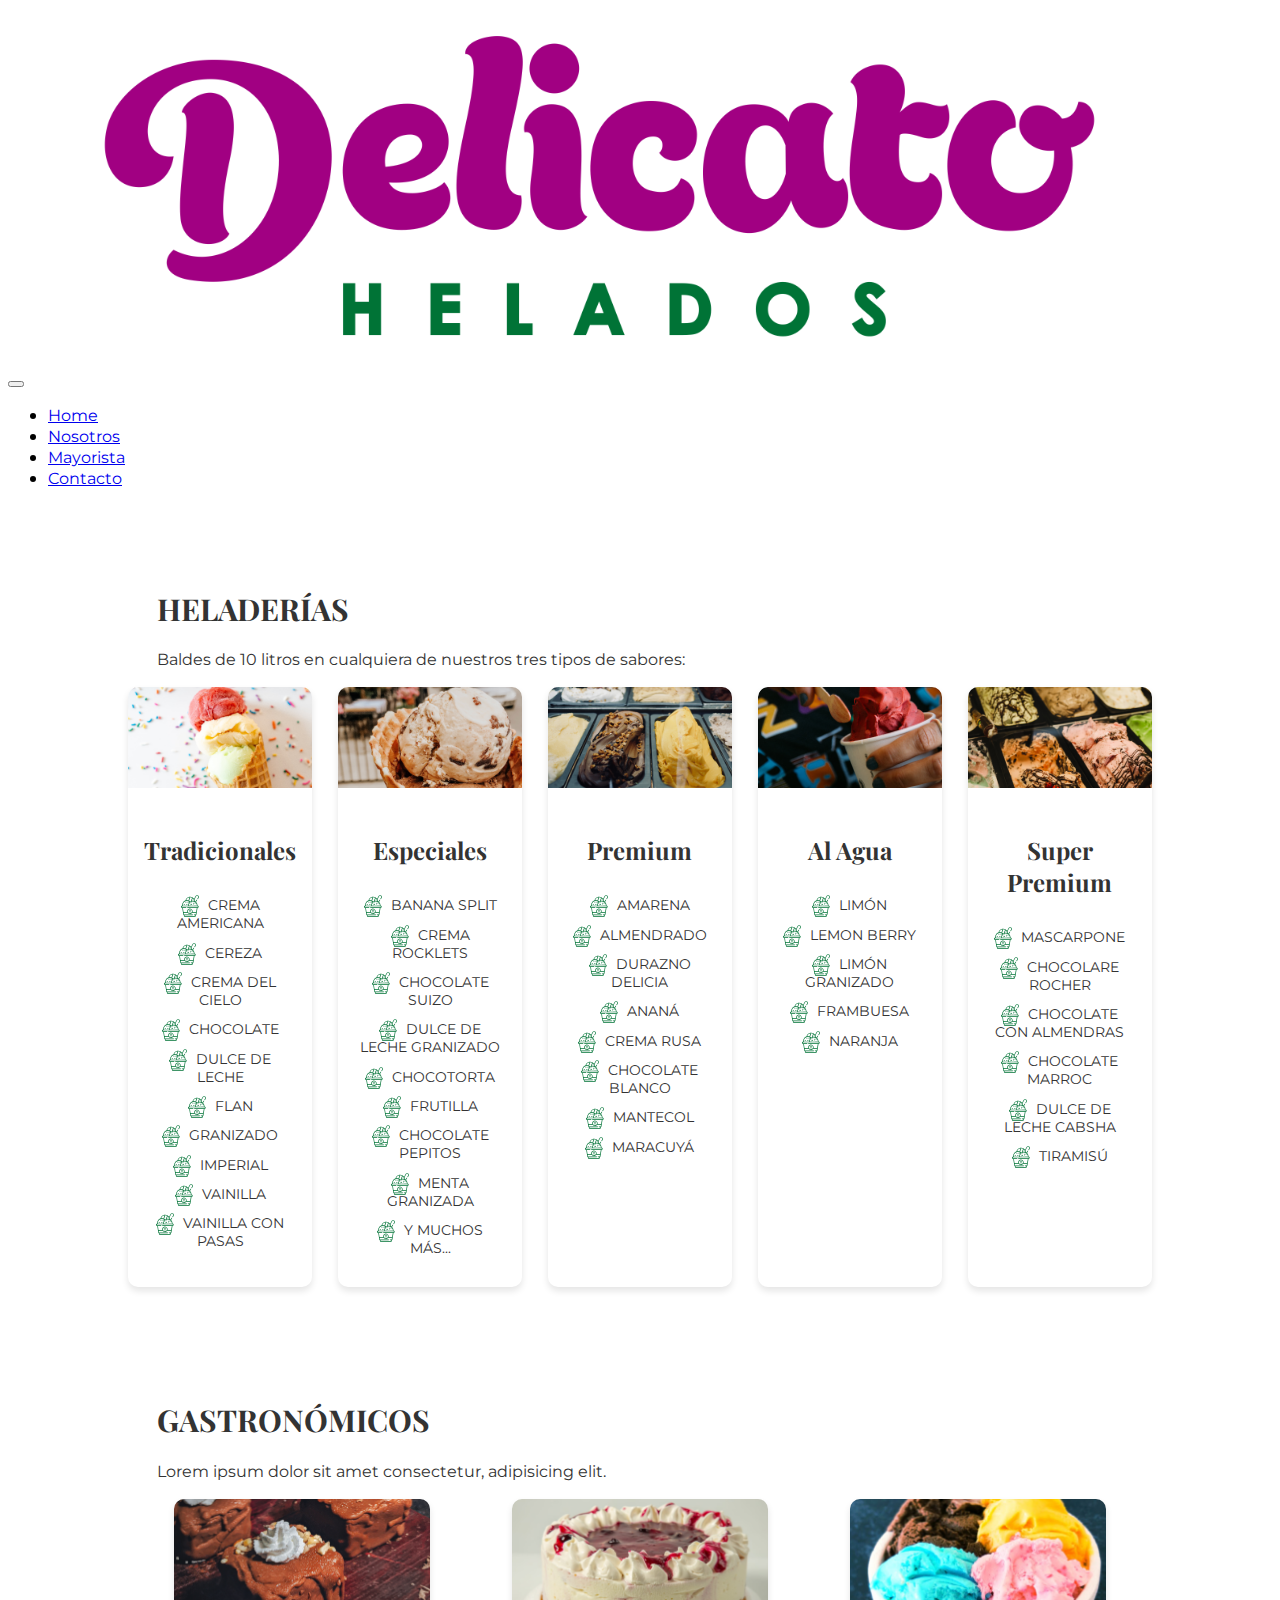
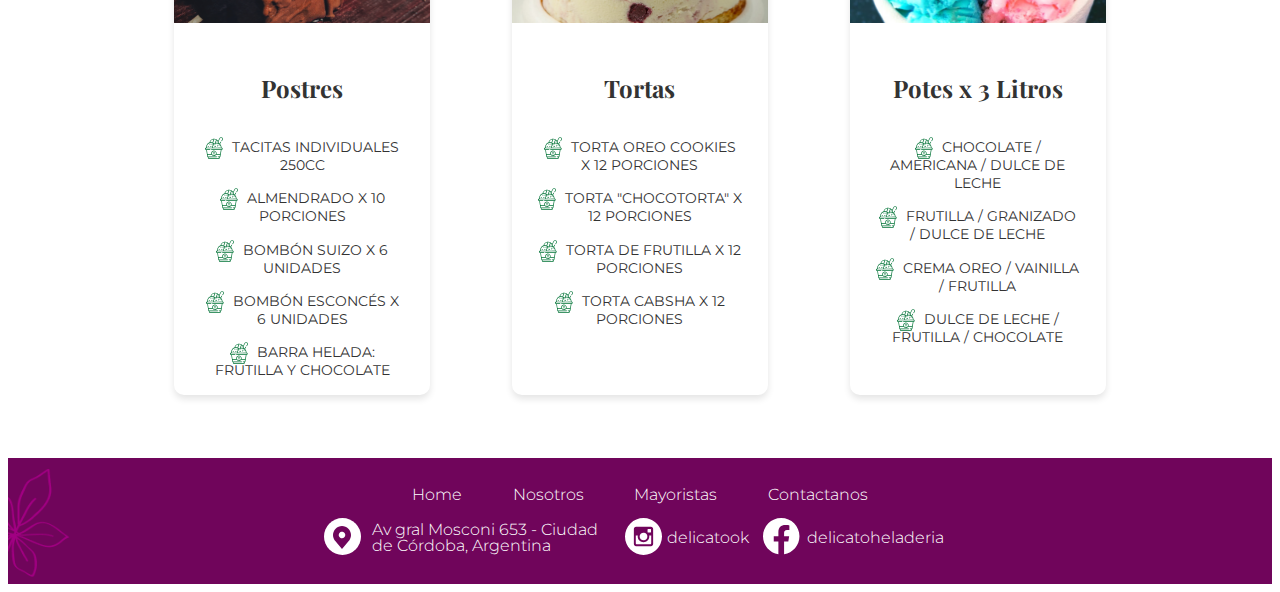
<file: Pages/Mayorista.html>
<!DOCTYPE html>
<html lang="en">
	<head>
		<meta charset="UTF-8" />
		<meta http-equiv="X-UA-Compatible" content="IE=edge" />
		<meta name="viewport" content="width=device-width, initial-scale=1.0" />

		<!-- Bootstrap -->
		<link
			href="https://cdn.jsdelivr.net/npm/bootstrap@5.1.3/dist/css/bootstrap.min.css"
			rel="stylesheet"
			integrity="sha384-1BmE4kWBq78iYhFldvKuhfTAU6auU8tT94WrHftjDbrCEXSU1oBoqyl2QvZ6jIW3"
			crossorigin="anonymous"
		/>
		<!-- fin Bootstrap -->

		<!-- Google Fonts -->
		<link rel="preconnect" href="https://fonts.googleapis.com" />
		<link rel="preconnect" href="https://fonts.gstatic.com" crossorigin />
		<link
			href="https://fonts.googleapis.com/css2?family=Montserrat:wght@300;400;500;600&family=Pacifico&family=Playfair+Display:wght@300;400;500;600;700&display=swap"
			rel="stylesheet"
		/>
		<!-- fin Google Fonts -->

		<!-- CSS -->
		<link rel="stylesheet" href="../css/estilos.css" />
		<link rel="stylesheet" href="../css/estilosMayorista.css" />
		<!-- fin CSS -->

		<link
			rel="shortcut icon"
			href="../Img/logoDelicatoMob.svg"
			type="image/x-icon"
		/>
		<title>Mayorista | Delicatto Helados Artesanales</title>
	</head>
	<body>
		<!-- HEADER -->
		<nav class="fixed-top navbar navbar-expand-lg navbar-light bg-light">
			<div class="container-fluid">
				<a class="navbar-brand" href="../index.html"
					><img
						width="100%"
						src="../Img/logoDelicatoMob.svg"
						alt="Imagen del logo"
				/></a>
				<button
					class="navbar-toggler border-0 link-success"
					type="button"
					data-bs-toggle="collapse"
					data-bs-target="#navbarNav"
					aria-controls="navbarNav"
					aria-expanded="false"
					aria-label="Toggle navigation"
				>
					<span class="navbar-toggler-icon"></span>
				</button>
				<div
					class="collapse navbar-collapse d-lg-flex justify-content-lg-center"
					id="navbarNav"
				>
					<ul class="navbar-nav d-lg-flex justify-content-lg-between">
						<li class="nav-item">
							<a class="nav-link" aria-current="page" href="../index.html"
								>Home</a
							>
						</li>
						<li class="nav-item">
							<a class="nav-link " href="./Nosotros.html">Nosotros</a>
						</li>
						<li class="nav-item">
							<a class="nav-link active" href="./Mayorista.html">Mayorista</a>
						</li>
						<li class="nav-item">
							<a class="nav-link" href="../index.html#tituloContacto"
								>Contacto</a
							>
						</li>
					</ul>
				</div>
			</div>
		</nav>

		<!-- MAIN -->

		<div class="container-fluid seccionPrincipalMayoristas">
			<h3>HELADERÍAS</h3>
			<p>
				Baldes de 10 litros en cualquiera de nuestros tres tipos de sabores:
			</p>

		<!-- card1 Mobile-->

		<div class="card cardMobile" style="width: 18rem">
			<img
				src="../Img/fotoCard1.png"
				class="card-img-top"
				alt="Sabores tradicionales"
			/>
			<div class="card-body">
				<div
					class="accordion accordion-flush card-text"
					id="accordionFlushExample1"
				>
					<div class="accordion-item">
						<h2 class="accordion-header" id="flush-heading1">
							<button
								class="accordion-button collapsed d-flex justify-content-center"
								type="button"
								data-bs-toggle="collapse"
								data-bs-target="#flush-collapse1"
								aria-expanded="false"
								aria-controls="flush-collapse1"
							>
								Tradicionales
							</button>
						</h2>
						<div
							id="flush-collapse1"
							class="accordion-collapse collapse"
							aria-labelledby="flush-heading1"
							data-bs-parent="#accordionFlushExample1"
						>
							<div class="accordion-body">
								<ul>
									<li>Crema Americana</li>
									<li>Cereza</li>
									<li>Crema del Cielo</li>
									<li>Chocolate</li>
									<li>Dulce de Leche</li>
									<li>Flan</li>
									<li>Granizado</li>
									<li>Imperial</li>
									<li>Vainilla</li>
									<li>Vainilla con pasas</li>
								</ul>
							</div>
						</div>
					</div>
				</div>
			</div>
		</div>

		<!-- card2 Mobile-->

		<div class="card cardMobile" style="width: 18rem">
			<img
				src="../Img/fotoCard2.png"
				class="card-img-top"
				alt="Sabores especiales"
			/>
			<div class="card-body">
				<div
					class="accordion accordion-flush card-text"
					id="accordionFlushExample"
				>
					<div class="accordion-item">
						<h2 class="accordion-header" id="flush-heading2">
							<button
								class="accordion-button collapsed d-flex justify-content-center"
								type="button"
								data-bs-toggle="collapse"
								data-bs-target="#flush-collapse2"
								aria-expanded="false"
								aria-controls="flush-collapse2"
							>
								Especiales
							</button>
						</h2>
						<div
							id="flush-collapse2"
							class="accordion-collapse collapse"
							aria-labelledby="flush-heading2"
							data-bs-parent="#accordionFlushExample"
						>
							<div class="accordion-body">
								<ul>
									<li>Banana Split</li>
									<li>Cricorio</li>
									<li>Crema Rocklets</li>
									<li>Chocolate Suizo</li>
									<li>Dulce de Leche Granizado</li>
									<li>Chocotorta</li>
									<li>Frutilla</li>
									<li>Higos a la crema</li>
									<li>Chocolate pepitos</li>
									<li>Menta granizada</li>
									<li>Nutella</li>
									<li>Quinotos</li>
									<li>Sambayon</li>
									<li>Tramontana</li>
								</ul>
							</div>
						</div>
					</div>
				</div>
			</div>
		</div>

		<!-- card3 Mobile-->

		<div class="card cardMobile" style="width: 18rem">
			<img
				src="../Img/fotoCard3.png"
				class="card-img-top"
				alt="Sabores premium"
			/>
			<div class="card-body">
				<div
					class="accordion accordion-flush card-text"
					id="accordionFlushExample3"
				>
					<div class="accordion-item">
						<h2 class="accordion-header" id="flush-heading3">
							<button
								class="accordion-button collapsed d-flex justify-content-center"
								type="button"
								data-bs-toggle="collapse"
								data-bs-target="#flush-collapse3"
								aria-expanded="false"
								aria-controls="flush-collapse3"
							>
								Premium
							</button>
						</h2>
						<div
							id="flush-collapse3"
							class="accordion-collapse collapse"
							aria-labelledby="flush-heading3"
							data-bs-parent="#accordionFlushExample"
						>
							<div class="accordion-body">
								<ul>
									<li>Amarena</li>
									<li>Almendrado</li>
									<li>Durazno Delicia</li>
									<li>Ananá</li>
									<li>Crema Rusa</li>
									<li>Chocolate Blanco</li>
									<li>Mantecol</li>
									<li>Maracuyá</li>
								</ul>
							</div>
						</div>
					</div>
				</div>
			</div>
		</div>

		<!-- card4 Mobile-->

		<div class="card cardMobile" style="width: 18rem">
			<img
				src="../Img/fotoCard4.png"
				class="card-img-top"
				alt="Sabores al agua"
			/>
			<div class="card-body">
				<div
					class="accordion accordion-flush card-text"
					id="accordionFlushExample4"
				>
					<div class="accordion-item">
						<h2 class="accordion-header" id="flush-heading4">
							<button
								class="accordion-button collapsed d-flex justify-content-center"
								type="button"
								data-bs-toggle="collapse"
								data-bs-target="#flush-collapse4"
								aria-expanded="false"
								aria-controls="flush-collapse4"
							>
								Al Agua
							</button>
						</h2>
						<div
							id="flush-collapse4"
							class="accordion-collapse collapse"
							aria-labelledby="flush-heading4"
							data-bs-parent="#accordionFlushExample4"
						>
							<div class="accordion-body">
								<ul>
									<li>Limón</li>
									<li>Lemon Berry</li>
									<li>Limón Granizado</li>
									<li>Frambuesa</li>
									<li>Naranja</li>
								</ul>
							</div>
						</div>
					</div>
				</div>
			</div>
		</div>

		<!-- card5 Mobile-->

		<div class="card cardMobile" style="width: 18rem">
			<img
				src="../Img/fotoCard5.png"
				class="card-img-top"
				alt="Sabores superpremium"
			/>
			<div class="card-body">
				<div
					class="accordion accordion-flush card-text"
					id="accordionFlushExample5"
				>
					<div class="accordion-item">
						<h2 class="accordion-header" id="flush-heading5">
							<button
								class="accordion-button collapsed d-flex justify-content-center"
								type="button"
								data-bs-toggle="collapse"
								data-bs-target="#flush-collapse5"
								aria-expanded="false"
								aria-controls="flush-collapse5"
							>
								Super Premium
							</button>
						</h2>
						<div
							id="flush-collapse5"
							class="accordion-collapse collapse"
							aria-labelledby="flush-heading5"
							data-bs-parent="#accordionFlushExample5"
						>
							<div class="accordion-body">
								<ul>
									<li>Cheescake/Mascarpone</li>
									<li>Chocolare Rocher</li>
									<li>Chocolate con Almendras</li>
									<li>Chocolate Marroc</li>
									<li>Dulce de Leche Cabsha</li>
									<li>Tiramisú</li>
								</ul>
							</div>
						</div>
					</div>
				</div>
			</div>
		</div>


		<!-- card1 Desktop -->

		<div class="cardsDesktop">
			<div class="card cardDesktop">
				<img
					src="../Img/fotoCard1.png"
					class="card-img-center"
					alt="Sabores tradicionales"
				/>
				<div class="card-body">
					<h2 class="card-title">Tradicionales</h2>

					<ul>
						<li>Crema Americana</li>
						<li>Cereza</li>
						<li>Crema del Cielo</li>
						<li>Chocolate</li>
						<li>Dulce de Leche</li>
						<li>Flan</li>
						<li>Granizado</li>
						<li>Imperial</li>
						<li>Vainilla</li>
						<li>Vainilla con pasas</li>
					</ul>
				</div>
			</div>

			<!-- card2 Desktop -->

			<div class="card cardDesktop">
				<img
					src="../Img/fotoCard2.png"
					class="card-img-center"
					alt="Sabores especiales"
				/>
				<div class="card-body">
					<h2 class="card-title">Especiales</h2>

					<ul>
						<li>Banana Split</li>
								<li>Crema Rocklets</li>
								<li>Chocolate Suizo</li>
								<li>Dulce de Leche Granizado</li>
								<li>Chocotorta</li>
								<li>Frutilla</li>
								<li>Chocolate pepitos</li>
								<li>Menta granizada</li>
								<li>Y muchos más...</li>
					</ul>
				</div>
			</div>

			<!-- card3 Desktop -->

			<div class="card cardDesktop">
				<img
					src="../Img/fotoCard3.png"
					class="card-img-center"
					alt="Sabores premium"
				/>
				<div class="card-body">
					<h2 class="card-title">Premium</h2>

					<ul>
						<li>Amarena</li>
						<li>Almendrado</li>
						<li>Durazno Delicia</li>
						<li>Ananá</li>
						<li>Crema Rusa</li>
						<li>Chocolate Blanco</li>
						<li>Mantecol</li>
						<li>Maracuyá</li>
					</ul>
				</div>
			</div>

			<!-- card4 Desktop -->

			<div class="card cardDesktop">
				<img
					src="../Img/fotoCard4.png"
					class="card-img-center"
					alt="Sabores al agua"
				/>
				<div class="card-body">
					<h2 class="card-title">Al Agua</h2>

					<ul>
						<li>Limón</li>
						<li>Lemon Berry</li>
						<li>Limón Granizado</li>
						<li>Frambuesa</li>
						<li>Naranja</li>
					</ul>
				</div>
			</div>

			<!-- card5 Desktop -->

			<div class="card cardDesktop">
				<img
					src="../Img/fotoCard5.png"
					class="card-img-center"
					alt="Sabores super premium"
				/>
				<div class="card-body">
					<h2 class="card-title">
						Super<br />
						Premium
					</h2>

					<ul>
						<li>Mascarpone</li>
						<li>Chocolare Rocher</li>
						<li>Chocolate con Almendras</li>
						<li>Chocolate Marroc</li>
						<li>Dulce de Leche Cabsha</li>
						<li>Tiramisú</li>
					</ul>
				</div>
			</div>
		</div>

			<h3>GASTRONÓMICOS</h3>
			<p>Lorem ipsum dolor sit amet consectetur, adipisicing elit.</p>

			<!-- card6 Mobile-->

			<div class="card cardMobile" style="width: 18rem">
				<img
					src="../Img/fotoCard6.png"
					class="card-img-top"
					alt="Postres"
				/>
				<div class="card-body">
					<div
						class="accordion accordion-flush card-text"
						id="accordionFlushExample"
					>
						<div class="accordion-item">
							<h2 class="accordion-header" id="flush-heading6">
								<button
									class="accordion-button collapsed d-flex justify-content-center"
									type="button"
									data-bs-toggle="collapse"
									data-bs-target="#flush-collapse6"
									aria-expanded="false"
									aria-controls="flush-collapse6"
								>
									Postres
								</button>
							</h2>
							<div
								id="flush-collapse6"
								class="accordion-collapse collapse"
								aria-labelledby="flush-heading6"
								data-bs-parent="#accordionFlushExample"
							>
								<div class="accordion-body">
									<ul>
										<li>Tacitas individuales 250cc</li>
										<li>Almendrado x 10 porciones</li>
										<li>Bombón Suizo x 6 unidades</li>
										<li>Bombón Esconcés x 6 unidades</li>
										<li>Barra Helada: Frutilla y Chocolate</li>
									</ul>
								</div>
							</div>
						</div>
					</div>
				</div>
			</div>
			
		<!-- card7 Mobile-->

		<div class="card cardMobile" style="width: 18rem">
			<img
				src="../Img/fotoCard7.png"
				class="card-img-top"
				alt="Tortas"
			/>
			<div class="card-body">
				<div
					class="accordion accordion-flush card-text"
					id="accordionFlushExample"
				>
					<div class="accordion-item">
						<h2 class="accordion-header" id="flush-heading7">
							<button
								class="accordion-button collapsed d-flex justify-content-center"
								type="button"
								data-bs-toggle="collapse"
								data-bs-target="#flush-collapse7"
								aria-expanded="false"
								aria-controls="flush-collapse7"
							>
								Tortas
							</button>
						</h2>
						<div
							id="flush-collapse7"
							class="accordion-collapse collapse"
							aria-labelledby="flush-heading7"
							data-bs-parent="#accordionFlushExample"
						>
							<div class="accordion-body">
								<ul>
									<li>Torta Oreo Cookies x 12 Porciones</li>
									<li>Torta "Chocotorta" x 12 Porciones</li>
									<li>Torta de Frutilla x 12 Porciones</li>
									<li>Torta Cabsha x 12 Porciones</li>									
								</ul>							
							</div>
						</div>
					</div>
				</div>
			</div>
		</div>

		<!-- card8 Mobile-->

		<div class="card cardMobile" style="width: 18rem">
			<img
				src="../Img/fotoCard8.png"
				class="card-img-top"
				alt="Tortas"
			/>
			<div class="card-body">
				<div
					class="accordion accordion-flush card-text"
					id="accordionFlushExample"
				>
					<div class="accordion-item">
						<h2 class="accordion-header" id="flush-heading8">
							<button
								class="accordion-button collapsed d-flex justify-content-center"
								type="button"
								data-bs-toggle="collapse"
								data-bs-target="#flush-collapse8"
								aria-expanded="false"
								aria-controls="flush-collapse8"
							>
								Potes por 3 Litros
							</button>
						</h2>
						<div
							id="flush-collapse8"
							class="accordion-collapse collapse"
							aria-labelledby="flush-heading8"
							data-bs-parent="#accordionFlushExample"
						>
							<div class="accordion-body">
								<ul>
									<li>Chocolate / Americana / Dulce de Leche</li>
									<li>Frutilla / Granizado / Dulce de Leche</li>
									<li>Crema Oreo / Vainilla / Frutilla</li>
									<li>Dulce de Leche / Frutilla / Chocolate</li>
									
								</ul>
							</div>
						</div>
					</div>
				</div>
			</div>
		</div>

	<!-- card6 Desktop -->

	<div class="cardsDesktop cardsGastronomicos">

		<div class="card cardDesktop">
			<img
				src="../Img/fotoCard6.png"
				class="card-img-center"
				alt="Postres"
			/>
			<div class="card-body">
				<h2 class="card-title">Postres</h2>

				<ul>
					<li>Tacitas individuales 250cc</li>
					<li>Almendrado x 10 porciones</li>
					<li>Bombón Suizo x 6 unidades</li>
					<li>Bombón Esconcés x 6 unidades</li>
					<li>Barra Helada: Frutilla y Chocolate</li>
				</ul>
			</div>
		</div>

		<!-- card7 Desktop -->

		<div class="card cardDesktop ">
			<img
				src="../Img/fotoCard7.png"
				class="card-img-center"
				alt="Tortas"
			/>
			<div class="card-body">
				<h2 class="card-title">Tortas</h2>

				<ul>
					<li>Torta Oreo Cookies x 12 Porciones</li>
					<li>Torta "Chocotorta" x 12 Porciones</li>
					<li>Torta de Frutilla x 12 Porciones</li>
					<li>Torta Cabsha x 12 Porciones</li>									
				</ul>	
			</div>
		</div>

		<!-- card8 Desktop -->

		<div class="card cardDesktop ">
			<img
				src="../Img/fotoCard8.png"
				class="card-img-center"
				alt="Potes x 3Lts"
			/>
			<div class="card-body">
				<h2 class="card-title">Potes x 3 Litros</h2>

				<ul>
					<li>Chocolate / Americana / Dulce de Leche</li>
					<li>Frutilla / Granizado / Dulce de Leche</li>
					<li>Crema Oreo / Vainilla / Frutilla</li>
					<li>Dulce de Leche / Frutilla / Chocolate</li>
					
				</ul>
			</div>
		</div>

		
	</div>
	</div>

	
</div>
</div>


		<!-- FOOTER -->

		<div class="container-fluid container-xxl pie">
			<div class="menuPie">
				<ul>
					<li><a href="../index.html">Home</a></li>
					<li><a href="Nosotros.html">Nosotros</a></li>
					<li><a href="Mayorista.html">Mayoristas</a></li>
					<li><a href="../index.html#tituloContacto">Contactanos</a></li>
				</ul>
			</div>
			<div class="redes">
				<ul>
					<p class="encontranos">Encontranos en:</p>
					<li>
						<a href=""><img src="../Img/iconoUbi.svg" alt="Ubicación" /></a>
						<span>Av gral Mosconi 653 - Ciudad de Córdoba, Argentina</span>
					</li>
					<li>
						<a href="https://www.instagram.com/delicatook/" target="_blank"
							><img src="../Img/iconoInsta.svg" alt="Ubicación" /> </a
						><span>delicatook</span>
					</li>
					<li>
						<a href="" target="_blank"
							><img src="../Img/iconoFace.svg" alt="Ubicación"
						/></a>
						<span>delicatoheladeria</span>
					</li>
				</ul>
			</div>
		</div>

		<!-- Bootstrap -->
		<script
			src="https://cdn.jsdelivr.net/npm/@popperjs/core@2.10.2/dist/umd/popper.min.js"
			integrity="sha384-7+zCNj/IqJ95wo16oMtfsKbZ9ccEh31eOz1HGyDuCQ6wgnyJNSYdrPa03rtR1zdB"
			crossorigin="anonymous"
		></script>
		<script
			src="https://cdn.jsdelivr.net/npm/bootstrap@5.1.3/dist/js/bootstrap.min.js"
			integrity="sha384-QJHtvGhmr9XOIpI6YVutG+2QOK9T+ZnN4kzFN1RtK3zEFEIsxhlmWl5/YESvpZ13"
			crossorigin="anonymous"
		></script>
	</body>
</html>
</file>
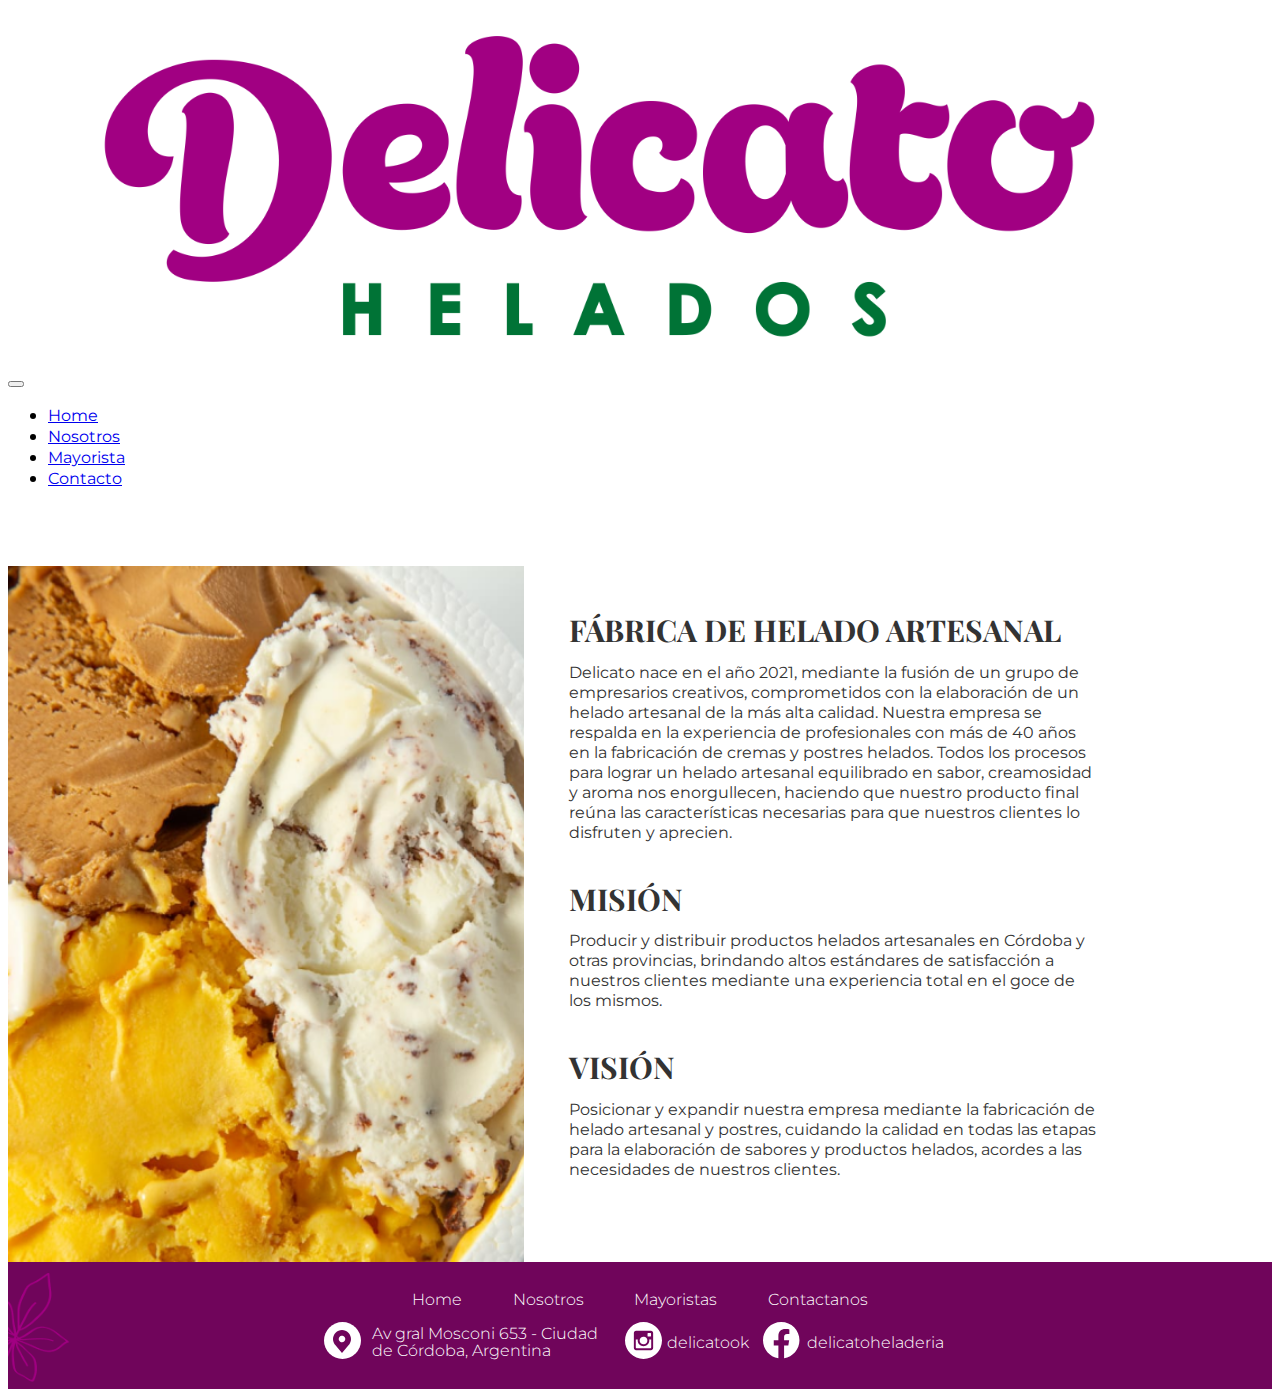
<file: Pages/Nosotros.html>
<!DOCTYPE html>
<html lang="en">
	<head>
		<meta charset="UTF-8" />
		<meta http-equiv="X-UA-Compatible" content="IE=edge" />
		<meta name="viewport" content="width=device-width, initial-scale=1.0" />

		<!-- Bootstrap -->
		<link
			href="https://cdn.jsdelivr.net/npm/bootstrap@5.1.3/dist/css/bootstrap.min.css"
			rel="stylesheet"
			integrity="sha384-1BmE4kWBq78iYhFldvKuhfTAU6auU8tT94WrHftjDbrCEXSU1oBoqyl2QvZ6jIW3"
			crossorigin="anonymous"
		/>
		<!-- fin Bootstrap -->

		<!-- Google Fonts -->
		<link rel="preconnect" href="https://fonts.googleapis.com" />
		<link rel="preconnect" href="https://fonts.gstatic.com" crossorigin />
		<link
			href="https://fonts.googleapis.com/css2?family=Montserrat:wght@300;400;500;600&family=Pacifico&family=Playfair+Display:wght@300;400;500;600;700&display=swap"
			rel="stylesheet"
		/>
		<!-- fin Google Fonts -->

		<!-- CSS -->
		<link rel="stylesheet" href="../css/estilos.css" />
		<link rel="stylesheet" href="../css/estilosNosotros.css" />
		<!-- fin CSS -->

		<link
			rel="shortcut icon"
			href="../Img/logoDelicatoMob.svg"
			type="image/x-icon"
		/>
		<title>Nosotros | Delicatto Helados Artesanales</title>
	</head>
	<body>
		<!-- HEADER -->
		<nav class="fixed-top navbar navbar-expand-lg navbar-light bg-light">
			<div class="container-fluid">
				<a class="navbar-brand" href="../index.html"
					><img
						width="100%"
						src="../Img/logoDelicatoMob.svg"
						alt="Imagen del logo"
				/></a>
				<button
					class="navbar-toggler border-0 link-success"
					type="button"
					data-bs-toggle="collapse"
					data-bs-target="#navbarNav"
					aria-controls="navbarNav"
					aria-expanded="false"
					aria-label="Toggle navigation"
				>
					<span class="navbar-toggler-icon"></span>
				</button>
				<div
					class="collapse navbar-collapse d-lg-flex justify-content-lg-center"
					id="navbarNav"
				>
					<ul class="navbar-nav d-lg-flex justify-content-lg-between">
						<li class="nav-item">
							<a class="nav-link" aria-current="page" href="../index.html"
								>Home</a
							>
						</li>
						<li class="nav-item">
							<a class="nav-link active" href="./Nosotros.html">Nosotros</a>
						</li>
						<li class="nav-item">
							<a class="nav-link" href="./Mayorista.html">Mayorista</a>
						</li>
						<li class="nav-item">
							<a class="nav-link" href="../index.html#tituloContacto"
								>Contacto</a
							>
						</li>
					</ul>
				</div>
			</div>
		</nav>

		<!-- MAIN -->
		<div class="container-fluid seccionPrincipalNosotros">
			<div class="container-fluid bannerNosotros"></div>
			<div class="container-fluid textoNosotros">
				<h3>FÁBRICA DE HELADO ARTESANAL</h3>
				<p>
					Delicato nace en el año 2021, mediante la fusión de un grupo de
					empresarios creativos, comprometidos con la elaboración de un helado
					artesanal de la más alta calidad. Nuestra empresa se respalda en la
					experiencia de profesionales con más de 40 años en la fabricación de
					cremas y postres helados. Todos los procesos para lograr un helado
					artesanal equilibrado en sabor, creamosidad y aroma nos enorgullecen,
					haciendo que nuestro producto final reúna las características
					necesarias para que nuestros clientes lo disfruten y aprecien.
				</p>
				<h3>MISIÓN</h3>
				<p>
					Producir y distribuir productos helados artesanales en Córdoba y otras
					provincias, brindando altos estándares de satisfacción a nuestros
					clientes mediante una experiencia total en el goce de los mismos.
				</p>
				<h3>VISIÓN</h3>
				<p>
					Posicionar y expandir nuestra empresa mediante la fabricación de
					helado artesanal y postres, cuidando la calidad en todas las etapas
					para la elaboración de sabores y productos helados, acordes a las
					necesidades de nuestros clientes.
				</p>
			</div>
		</div>
		<!-- FOOTER -->

		<div class="container-fluid container-xxl pie">
			<div class="menuPie">
				<ul>
					<li><a href="../index.html">Home</a></li>
					<li><a href="Nosotros.html">Nosotros</a></li>
					<li><a href="Mayorista.html">Mayoristas</a></li>
					<li><a href="../index.html#tituloContacto">Contactanos</a></li>
				</ul>
			</div>
			<div class="redes">
				<ul>
					<p class="encontranos">Encontranos en:</p>
					<li>
						<a href=""><img src="../Img/iconoUbi.svg" alt="Ubicación" /></a>
						<span>Av gral Mosconi 653 - Ciudad de Córdoba, Argentina</span>
					</li>
					<li>
						<a href="https://www.instagram.com/delicatook/" target="_blank"
							><img src="../Img/iconoInsta.svg" alt="Ubicación" /> </a
						><span>delicatook</span>
					</li>
					<li>
						<a href="" target="_blank"
							><img src="../Img/iconoFace.svg" alt="Ubicación"
						/></a>
						<span>delicatoheladeria</span>
					</li>
				</ul>
			</div>
		</div>

		<!-- Bootstrap -->
		<script
			src="https://cdn.jsdelivr.net/npm/@popperjs/core@2.10.2/dist/umd/popper.min.js"
			integrity="sha384-7+zCNj/IqJ95wo16oMtfsKbZ9ccEh31eOz1HGyDuCQ6wgnyJNSYdrPa03rtR1zdB"
			crossorigin="anonymous"
		></script>
		<script
			src="https://cdn.jsdelivr.net/npm/bootstrap@5.1.3/dist/js/bootstrap.min.js"
			integrity="sha384-QJHtvGhmr9XOIpI6YVutG+2QOK9T+ZnN4kzFN1RtK3zEFEIsxhlmWl5/YESvpZ13"
			crossorigin="anonymous"
		></script>
	</body>
</html>
</file>
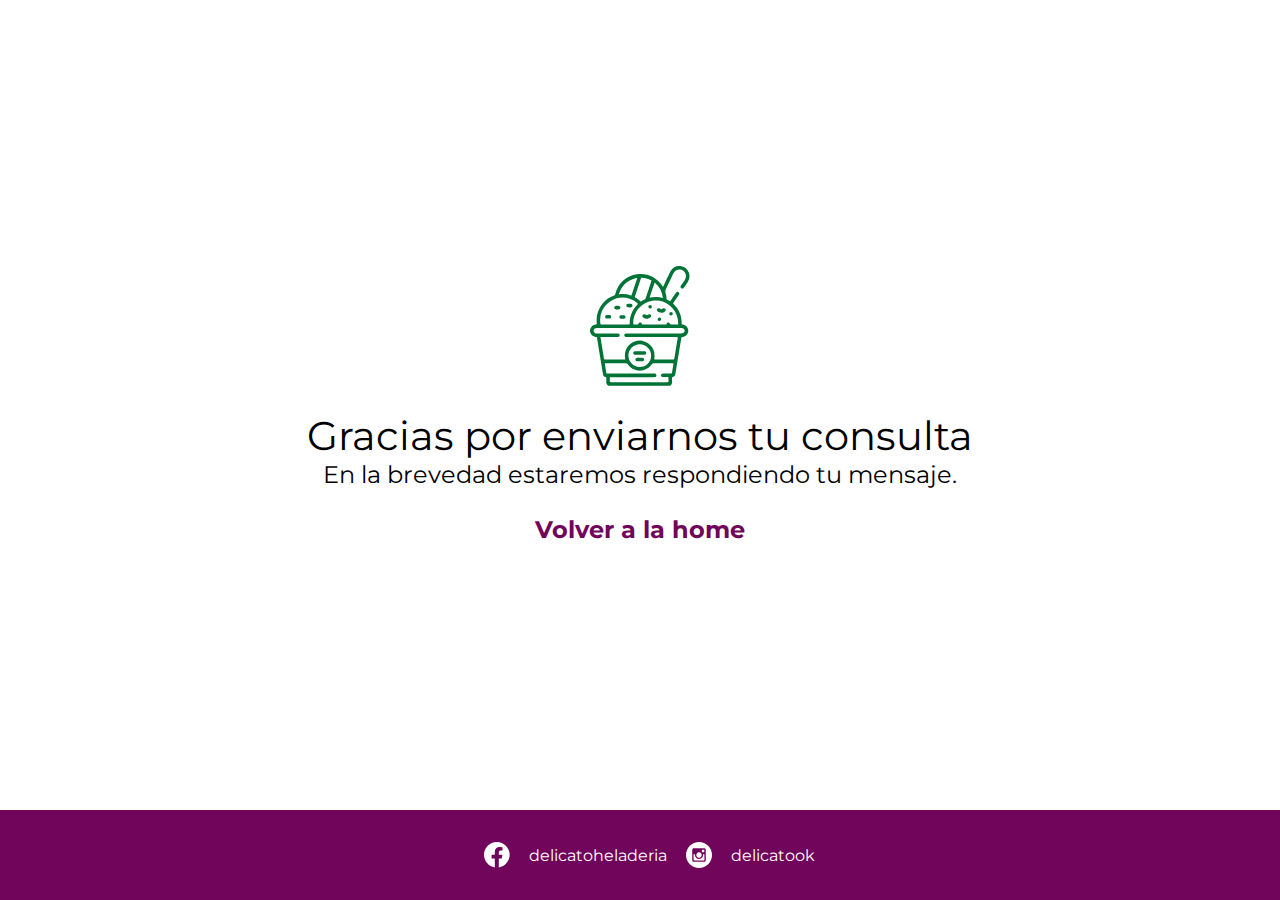
<file: Pages/thankyou.html>
<!DOCTYPE html>
<html lang="en">
	<head>
		<meta charset="UTF-8" />
		<meta http-equiv="X-UA-Compatible" content="IE=edge" />
		<meta name="viewport" content="width=device-width, initial-scale=1.0" />
		<!-- Google Fonts -->
		<link rel="preconnect" href="https://fonts.googleapis.com" />
		<link rel="preconnect" href="https://fonts.gstatic.com" crossorigin />
		<link
			href="https://fonts.googleapis.com/css2?family=Montserrat:wght@300;400;500;600&family=Pacifico&family=Playfair+Display:wght@300;400;500;600;700&display=swap"
			rel="stylesheet"
		/>
		<!-- fin Google Fonts -->

		<!-- CSS -->
		<link rel="stylesheet" href="../css/estilosThankyou.css" />
		<!-- fin CSS -->
		<link
			rel="shortcut icon"
			href="../Img/logoDelicatoMob.svg"
			type="image/x-icon"
		/>

		<title>Gracias por escribirnos | Delicatto Helados Artesanales</title>
	</head>
	<body>
		<div class="seccionPrincipal">
			<img src="../Img/iconoSabores.svg" width="100px" alt="" />
			<p>Gracias por enviarnos tu consulta</p>
			<p>En la brevedad estaremos respondiendo tu mensaje.</p>
			<a href="../index.html">Volver a la home</a>
		</div>
		<div class="footer">
			<img src="../Img/iconoFace.svg" alt="" /><span
				><a href=""> delicatoheladeria</a></span
			><img src="../Img/iconoInsta.svg" alt="" /><span
				><a href="https://www.instagram.com/delicatook/" target="_blank"
					>delicatook</a
				></span
			>
		</div>
	</body>
</html>
</file>
<file: css/estilos.css>
* {
	font-family: 'Playfair Display', serif;
}

/* --------------------------------------------------- MOBILE FIRST -------------------------------------------------------- */

/* HEADER */

.navbar {
	background: white !important;
}

.navbar-toggler-icon {
	color: #007336 !important;
}

/* SECCIÓN PRINCIPAL */

.seccionPrincipal {
	padding: 0;
	height: auto;
}

/* Baner */

.banner {
	padding: 0 !important;
	height: 100vh;
	background-image: url('../Img/fondoHomeMobile.svg');
	background-position: top;
	background-size: cover;
	background-repeat: no-repeat;
}

.banner__fondo {
	height: auto;
}
.banner__fondo--titulo {
	text-align: center;
	margin: 29vh 3% 55% 0;
	font-weight: 400;
	color: white;
	font-size: 1.87rem;
	line-height: 2.18rem;
}

.banner__fondo--titulo--cambioDeEstilo {
	font-family: 'Pacifico', cursive;
}

/* Propuesta */

.propuestasVentajasDesktop {
	display: none; /* SE OCULTA CONTENEDOR EN MOBILE*/
}

.propuesta {
	background-image: url('../Img/fondoPropuestaMob.svg');
	background-position: center;
	background-size: cover;
	padding: 8.7% 0 7.3% 0;
}

.propuesta div {
	margin-top: 4.3%;
}

.propuesta div h2 {
	color: #4f4f4f;
	font-size: 1.56rem;
	line-height: 2.37rem;
}

/* Ventajas */

.ventajas {
	padding: 11.1% 0 24.55% 0;
	background-image: url('../Img/fondoVentajasMob.png');
	background-position: center;
	background-size: cover;
	color: white;
}

.ventajas h1 {
	margin-bottom: 5%;
	font-size: 1.56rem;
	line-height: 127%;
	text-align: center;
}

.ventajas ul {
	margin: 0 18% 0 18%;
	padding: 0;
	list-style-type: none;
	list-style-position: inside;
}

.ventajas ul hr {
	width: 20%;
	height: 3px;
	margin: 0 auto 7% auto;
	opacity: 1;
	background-color: #007336;
}

.ventajas ul li {
	font-size: 1rem;
	font-family: 'Montserrat', sans-serif;
	font-weight: 400;
	line-height: 1.25rem;
	text-align: center;
	margin: 3% 0 5% 0;
}

.ventajas ul li span {
	font-weight: 700;
}

/* Sabores */

.sabores {
	background-image: url('../Img/fondoSaboresMob.png');
	background-position: top;
	background-size: contain;
	background-repeat: no-repeat;
	padding: 8.33% 0 0 0;
	margin: 0 0 13.88% 0;
	color: #4f4f4f !important;
}

.sabores h3 {
	text-align: center;
	font-size: 1.87rem;
	line-height: 127%;
	text-transform: uppercase;
	margin-bottom: 7%;
}

.cardsDesktop {
	display: none; /*Se ocultan las cards de desktop*/
}

.card {
	margin: 5% auto 2% auto;
	width: 80%;
	border-radius: 10px !important;
	box-shadow: 0px 4px 7px #e5e5e5 !important;

	overflow: hidden;
}

.card img {
	height: 7rem;
}

.card-body {
	margin: 2% 0 5% 0;
	padding: 0;
}

.accordion {
	width: 100% !important;
	margin: 0 !important;
	padding: 0 !important;
}

.accordion-item {
	width: 100% !important;
	margin: 0 !important;
}

.accordion-button {
	padding: 0 !important;
	font-size: 1.87rem;
	color: #4f4f4f !important;
}

.accordion-button::after {
	margin-left: 8% !important;
}
.accordion-body {
	padding: 7% 5% 0 5% !important;
}
.accordion-body ul {
	padding: 0 !important;
}

.accordion-body ul li {
	text-align: center;
	text-transform: uppercase;
	font-size: 0.8rem;
	margin-bottom: 4%;
	list-style-type: none;
}

.accordion-body ul li:before {
	content: '';
	display: inline-block;
	height: 15px;
	width: 18px;
	background-image: url('../Img/iconoSabores.svg');
	background-size: contain;
	background-repeat: no-repeat;
}

/* Contacto y Sucursales */

.fondoConSuc {
	background-image: url('../Img/fondoConSuc.png');
	background-position: center;
	background-size: contain;
	background-repeat: no-repeat;
}

.contacto {
	color: #4f4f4f;
	padding: 0;
	margin: 0 0 13.88% 0;
}

.contacto h3 {
	text-transform: uppercase;
	font-size: 1.87rem;
	line-height: 127%;
	text-align: center;
	margin: 0 0 4% 0;
}

.contacto p {
	margin: 0 auto 8% auto;
	font-size: 0.875rem;
	width: 70%;
	font-family: 'Montserrat', sans-serif;
}

.contacto form {
	display: flex;
	flex-direction: column;
	font-family: 'Montserrat', sans-serif;
}

.contacto form input,
.contacto form textarea {
	width: 70%;
	border-width: 0 0 1px 0;
	border-color: #bdbdbd;
	background: transparent;
	margin: 0 auto 6% auto;
	padding: 1% 0;
}

.contacto form input:focus,
.contacto form textarea:focus {
	border: 2px solid #007336;
	border-radius: 5px;
	outline: none;
	padding: 1%;
}

#contactoButton {
	width: 30%;
	margin: 8% auto 0 auto;
	padding: 3% 0 3% 0;
	border-radius: 20px;
	border: unset;
	background: #a10082;
	font-size: 0.875rem;
	line-height: 107%;
	color: white;
}

.sucursales {
	padding: 0;
	margin: 0 0 13.88% 0;
	color: #4f4f4f;
}

.sucursales h3 {
	text-transform: uppercase;
	font-size: 1.87rem;
	line-height: 127%;
	text-align: center;
	margin: 0 0 4% 0;
}
.sucursales p {
	width: 70%;
	margin: 0 auto 0 auto;
	font-size: 0.875rem;
	display: flex;
	flex-direction: column;
}

.sucursales p span {
	margin-bottom: 2%;
}

.sucursales p span,
.sucursales p span b {
	font-family: 'Montserrat', sans-serif;
	line-height: 107%;
	text-align: justify;
}

#mapa {
	width: 70%;
	margin: 4% auto 0 auto;
	overflow: hidden;
}

/* FOOTER */

.pie {
	background-image: url('../Img/fondoPie.png');
	background-position: center;
	background-size: cover;
	padding: 7.7% 7.7% 0 7.7%;
	display: flex;
	flex-direction: column;
	justify-content: center;
}

.pie ul {
	color: white;
	font-weight: 400;
	list-style-type: none;
	padding: 0;
	margin-bottom: 8%;
}

.menuPie ul li a {
	text-decoration: none;
	color: white;
}
.redes ul li {
	display: flex;
	flex-direction: row;
	align-items: center;
}

.redes ul li a {
	margin-right: 4%;
}

.redes ul li,
.menuPie ul li {
	margin-bottom: 3%;
}

.menuPie ul li a,
.redes ul li span,
.pie ul p {
	font-family: 'Montserrat', sans-serif;
	font-size: 1rem;
	line-height: 105%;
}

/* --------------------------------------------------- ADAPTACIÓN DESKTOP -------------------------------------------------------- */

@media screen and (min-width: 992px) {
	.navbar {
		background: white !important;
	}

	.navbar .container-fluid {
		max-width: 1440px;
		width: 90%;
	}

	.navbar .navbar-brand {
		width: 12%;
		margin-left: 2%;
	}

	.navbar-nav {
		font-size: 1rem;
		width: 45%;
	}

	.navbar-nav li a {
		font-family: 'Montserrat', sans-serif;
	}

	.navbar-nav li a:hover {
		font-weight: 700;
		font-size: 1.05rem;
	}

	.banner {
		width: 90%;
		max-width: 1440px;
		background-image: url('../Img/fondoHomeDesktop.png');
		background-position: 0 7.5%;
		background-size: cover;
		height: 100%;
	}

	.banner__fondo {
		max-width: 1440px;
	}

	.banner__fondo h3 {
		margin: 30% 0 30% 5%;
		font-size: 6.25rem;
		line-height: 6.875rem;
	}

	/* Ventajas-Propuesta*/

	.ventajas,
	.propuesta {
		display: none !important; /* SE OCULTA CONTENEDOR EN MOBILE*/
	}

	.propuestasVentajasDesktop {
		display: flex;
		flex-direction: row;
		margin: 0 auto;
		max-width: 1440px;
		width: 90%;
	}

	.propuestasVentajasDesktop__contenedor {
		display: flex;
		flex-direction: column;
		width: 50%;
		max-width: 720px;
		margin: 0 0 0 auto;
		padding: 3% 0 3% 0;
		background-color: #70055b;
		color: white;
	}

	.propuestasVentajasDesktop__contenedor__ventajasDesktop h1 {
		font-size: 1.87rem;
		line-height: 187%;
		text-align: center;
		font-weight: 300;
		margin-bottom: 3%;
	}

	.propuestasVentajasDesktop__contenedor__ventajasDesktop ul {
		padding: 0 !important;
		width: 80%;
		margin: 0 auto 5% auto;
		margin-bottom: 5%;
	}

	.propuestasVentajasDesktop__contenedor__ventajasDesktop ul li {
		margin-bottom: 3%;
		font-size: 1rem;
		list-style-type: none;
		font-family: 'Montserrat', sans-serif;
		font-weight: 300;
		text-align: center;
	}

	.propuestasVentajasDesktop__contenedor__ventajasDesktop ul li:before {
		content: '';
		display: inline-block;
		width: 27px;
		height: 22px;
		background-image: url('../Img/iconoSabores.svg');
		background-size: contain;
		background-repeat: no-repeat;
		margin-bottom: -7px;
	}

	.propuestasVentajasDesktop__contenedor__ventajasDesktop ul li span {
		font-family: 'Montserrat', sans-serif;
		font-weight: 600;
	}

	.fondoVentajasPropuestaDesktop {
		background-image: url('../Img/fontoPropuestaVentajasDesktop.png');
		width: 50%;
		max-width: 720px;
		margin: 0 auto 0 0;
		background-position: top;
		background-size: cover;
		background-repeat: no-repeat;
	}

	.propuestasVentajasDesktop__contenedor__propuestaDesktop {
		display: flex;
		flex-direction: column;
		align-items: center;
		margin-top: 1%;
	}

	.propuestasVentajasDesktop__contenedor__propuestaDesktop div {
		display: flex;
		flex-direction: column;
		align-items: center;
		margin-bottom: 3%;
	}

	.propuestasVentajasDesktop__contenedor__propuestaDesktop div h2 {
		color: white;
		font-size: 1.56rem;
		line-height: 2.37rem;
		margin: 0;
	}

	/* Sabores */

	.sabores {
		width: 90%;
		max-width: 1440px;
		display: flex;
		flex-direction: column;
		background: none;
		margin: 0 auto 2% auto;
		padding: 3% 0 1.5% 0;
	}

	.sabores h3 {
		text-align: start;
		margin: 0 0 4.5% 7.5%;
		font-size: 2.2rem;
	}

	.cardMobile {
		display: none;
	}

	.cardsDesktop {
		width: 90%;
		margin: 0 auto;
		display: flex;
		flex-direction: row;
		justify-content: space-between;
	}

	.cardDesktop {
		width: 18%;
		margin: 0 0;
		overflow: hidden;
	}

	.cardsDesktop .cardDesktop img {
		height: 100.94px;
	}

	.cardsDesktop .cardDesktop .card-body {
		display: flex;
		flex-direction: column;
		padding: 10% 0 6% 0;
	}

	.cardsDesktop .cardDesktop .card-body h2 {
		text-align: center;
	}

	.cardsDesktop .cardDesktop .card-body ul {
		width: 80%;
		padding: 0;
		margin: 5% auto 0 auto;
	}

	.cardsDesktop .cardDesktop .card-body ul li {
		text-align: center;
		text-transform: uppercase;
		margin-bottom: 7%;
		font-size: 0.875rem;
		list-style-type: none;
		font-family: 'Montserrat', sans-serif;
		font-weight: 300;
	}

	.cardsDesktop .cardDesktop .card-body ul li:before {
		content: '';
		display: inline-block;
		width: 27px;
		height: 22px;
		background-image: url('../Img/iconoSabores.svg');
		background-size: contain;
		background-repeat: no-repeat;
		margin-bottom: -7px;
	}

	/* Contacto  y Sucursales*/

	.fondoConSuc {
		display: flex;
		background: none;
		width: 90%;
		max-width: 1440px;
		margin: 0 auto;
	}

	/* Contacto */

	.contacto {
		background-image: url('../Img/fondoContactoDesktop.png');
		background-repeat: no-repeat;
		background-position: left center;
		margin: 0;
		padding: 0 0 14% 0;
	}

	.contacto h3 {
		margin: 0 0 3% 15%;
	}

	.contacto p {
		margin: 0 auto 4% auto;
	}

	.salto {
		display: none;
	}

	#tituloContacto {
		text-align: left;
	}

	#contactoButton {
		align-self: flex-end;
		margin: 0;
		padding: 1.4% 4.2%;
		font-size: 0.875rem;
		width: auto;
		margin-right: 15%;
		border: 3px solid #a10082;
		background-color: #a10082;
	}

	#contactoButton:hover {
		background-color: transparent;
		border: 3px solid #a10082;
		color: #a10082;
		font-weight: 600;
	}

	/* Sucursales */

	.sucursales {
		background-image: url('../Img/fondoSucursalesDesktop.png');
		background-repeat: no-repeat;
		background-position: right bottom;
		padding: 0 0 14% 0;
		margin: 0;
	}

	.sucursales h3 {
		text-align: left;
		margin: 0 0 3% 15%;
	}

	#mapa iframe {
		width: 23.68rem;
		height: 17.12rem;
	}

	/* FOOTER */

	.pie {
		background-image: url('../Img/fondoPieDesktop.png');
		background-position: center left;
		background-size: cover;
		padding: 2% 0 2% 0;
		max-width: 100% !important	;
	}

	.menuPie ul {
		display: flex;
		flex-direction: row;
		justify-content: space-between;
		max-width: 36%;
		margin: 0 auto 0 auto;
	}

	.menuPie ul li {
		font-weight: 300;
		font-size: 1rem;
	}

	.menuPie ul li a:hover {
		font-weight: 500;
		font-size: 1.05rem;
	}

	.encontranos {
		display: none;
	}

	.redes ul {
		display: flex;
		flex-direction: row;
		justify-content: space-between;
		width: 50%;
		margin: 0 auto 0 auto;
	}

	.redes ul li {
		font-size: 1rem;
		margin-bottom: 0;
		margin-right: 3%;
		font-weight: 300;
	}

	.redes ul li img {
		width: 2.32rem;
	}

	.redes ul li img:hover {
		margin-top: -20px !important;
	}

	.redes ul li:nth-child(1) {
		width: 100%;
	}
}
</file>
<file: css/estilosMayorista.css>
* {
	font-family: 'Playfair Display', serif;
}

/* --------------------------------------------------- MOBILE FIRST -------------------------------------------------------- */

.seccionPrincipalMayoristas {
	padding: 5% 8% 15% 8%;
	margin: 20% 0 0 0;
}

.seccionPrincipalMayoristas p,
.seccionPrincipalMayoristas h3,
.seccionPrincipalMayoristas ul li {
	color: #333333;
}

.seccionPrincipalMayoristas h3 {
	text-align: center;
	font-size: 1.875rem;
	line-height: 2.375rem;
}

.seccionPrincipalMayoristas h3:nth-child(7) {
	margin-top: 15%;
}

.seccionPrincipalMayoristas p {
	font-family: 'Montserrat', sans-serif;
	font-size: 1rem;
	line-height: 1.25rem;
	margin: 0 0 10% 0;
	text-align: justify;
}

.seccionPrincipalMayoristas h3:nth-child(9) {
	margin-top: 10%;
}

.accordion-body p {
	text-align: center;
}

/* --------------------------------------------------- ADAPTACIÓN DESKTOP -------------------------------------------------------- */

@media screen and (min-width: 992px) {
	.seccionPrincipalMayoristas {
		margin: 0 auto 0 auto;
		max-width: 1440px;
		width: 90%;
		padding: 5% 0 5% 0;
	}
	.seccionPrincipalMayoristas h3 {
		margin: 2% 0 2% 7.5%;
		text-align: left;
	}

	.seccionPrincipalMayoristas h3:nth-child(7) {
		margin-top: 4%;
	}

	.seccionPrincipalMayoristas p {
		margin: 0 0 1.5% 7.5%;
	}
	.seccionPrincipalMayoristas ul li {
		font-weight: 400 !important;
	}
	.card p {
		text-align: center;
		margin: 0 10% 0 10%;
	}

	.card ul,
	.card h2 {
		color: #333333;
	}

	.cardsGastronomicos {
		justify-content: center;
	}

	.cardsGastronomicos .card {
		width: 25%;
		overflow: hidden;
	}

	.cardsGastronomicos .card .card-body {
		margin: 0;
		padding: 10% 0 0 0;
		height: 80%;
	}

	.cardsGastronomicos .card:nth-child(1),
	.cardsGastronomicos .card:nth-child(2) {
		margin-right: 8%;
	}

	.cardsGastronomicos .card img {
		height: 25%;
	}
}
</file>
<file: css/estilosNosotros.css>
* {
	font-family: 'Playfair Display', serif;
}

/* --------------------------------------------------- MOBILE FIRST -------------------------------------------------------- */

.seccionPrincipalNosotros {
	padding: 0;
}

.bannerNosotros {
	height: 16rem;
	background-image: url('../Img/fondoBannerNosotros.png');
	background-repeat: no-repeat;
	background-size: cover;
}

.textoNosotros {
	background-image: url('../Img/fondoTextoNosotros.png');
	background-repeat: no-repeat;
	background-size: contain;
	padding: 5% 8% 13% 8%;
}

.textoNosotros h3,
.textoNosotros p {
	background-color: white;
	color: #333333;
}

.textoNosotros h3 {
	font-size: 1.875rem;
	line-height: 127%;
	text-align: center;
	text-transform: uppercase;
	margin: 0 0 10% 0;
}

.textoNosotros p {
	font-family: 'Montserrat', sans-serif;
	text-align: justify;
	font-size: 1rem;
	line-height: 1.25rem;
	margin: 0 0 5.5% 0;
}

/* --------------------------------------------------- ADAPTACIÓN DESKTOP -------------------------------------------------------- */

@media screen and (min-width: 992px) {
	.seccionPrincipalNosotros {
		display: flex;
		flex-direction: row;
		margin-top: 4.9rem;
		max-width: 1440px;
		width: 90%;
		height: 85%;
	}
	.bannerNosotros {
		width: 49.3%;
		height: auto;
		background-image: url('../Img/fondoBannerNosotrosDesktop.png');
		padding: 0;
	}

	.textoNosotros {
		width: 50.7%;
		padding: 4%;
		margin: 0 0;
		background: none;
	}

	.textoNosotros p {
		text-align: left;
		margin: 0 0 7% 0;
	}
	.textoNosotros h3 {
		text-align: left;
		margin: 0 0 2.5% 0;
	}
}
</file>
<file: css/estilosThankyou.css>
* {
	padding: 0;
	margin: 0;
	font-family: 'Montserrat', sans-serif;
}

.seccionPrincipal {
	height: 90vh;
	display: flex;
	flex-direction: column;
	align-items: center;
	justify-content: center;
}
.seccionPrincipal img {
	margin-bottom: 2%;
}

.seccionPrincipal p:nth-child(2) {
	font-size: 2.5rem;
}

.seccionPrincipal p:nth-child(3) {
	font-size: 1.5rem;
}

.seccionPrincipal a {
	text-decoration: none;
	font-weight: bold;
	font-size: 1.5rem;
	color: #70055b;
	margin-top: 2%;
}

.footer {
	height: 10vh;
	width: 100%;
	background-color: #70055b;
	display: flex;
	flex-direction: row;
	justify-content: center;
	align-items: center;
}

.footer img {
	width: 2%;
	margin: 1.5%;
}

.footer span a {
	color: white;
	font-size: 1rem;
	text-decoration: none;
}
</file>
